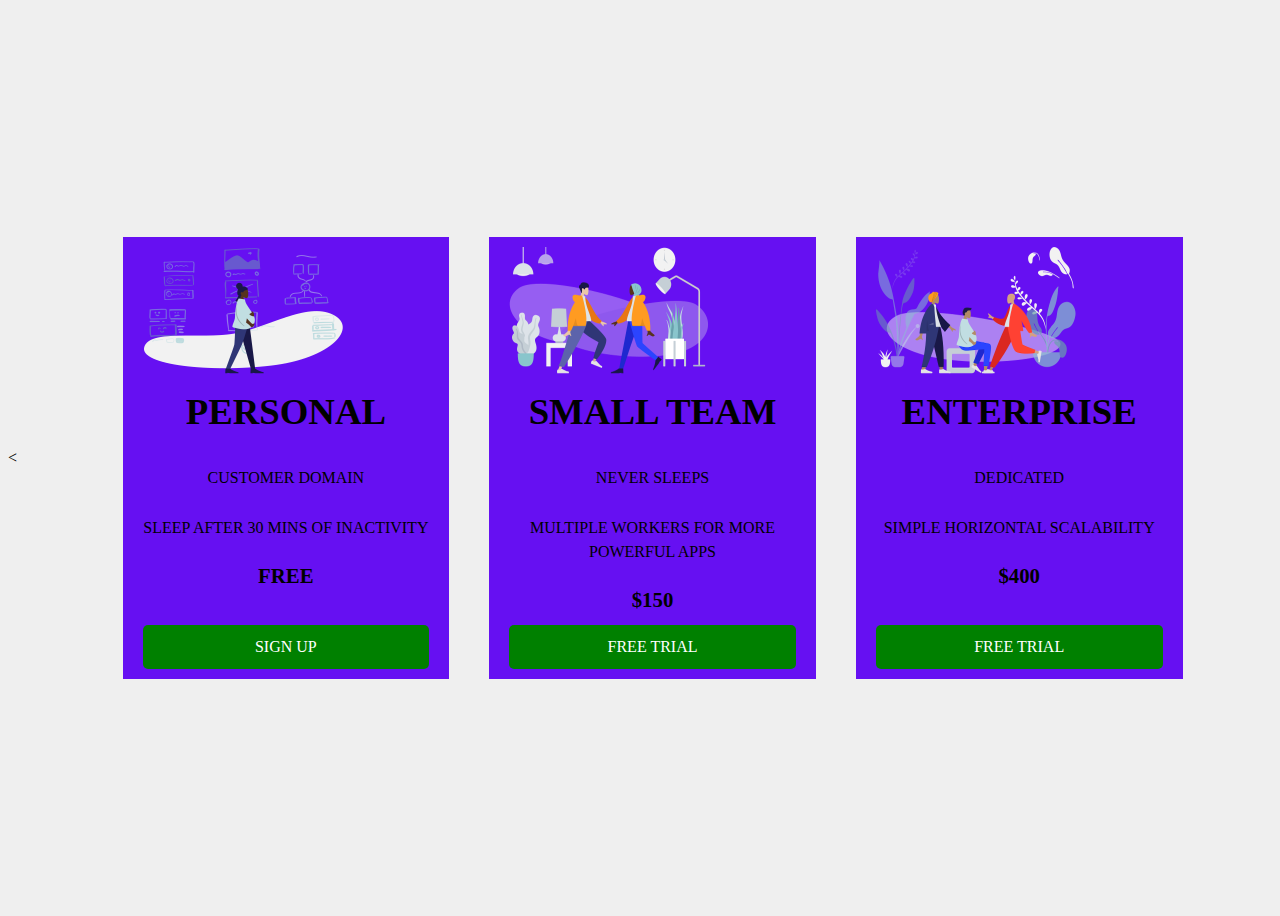
<file: index.html>
<<!DOCTYPE html>
<html>
<head>
	<title>tugas-2</title>
	<link rel="stylesheet" type="text/css" href="style.css">
</head>
<body>
 <div class="container">
 	<div class="row">
 		<div class="card">
 			<img src="img/gbr1.png" alt="">
 			<h3>PERSONAL</h3>
 			<p>CUSTOMER DOMAIN</p>
 			<P>SLEEP AFTER 30 MINS OF INACTIVITY</P>
			<h2>FREE</h2>
			<a href="#" class="btn">SIGN UP</a>
			</div>

		<div class="card">
 			<img src="img/gbr2.png" alt="">
 			<h3>SMALL TEAM</h3>
 			<p>NEVER SLEEPS</p>
 			<P>MULTIPLE WORKERS FOR MORE POWERFUL APPS</P>
			<h2>$150</h2>
			<a href="#" class="btn">FREE TRIAL</a>

 		</div>
 		<div class="card">
 			<img src="img/gbr3.png" alt="">
 			<h3>ENTERPRISE</h3>
 			<p>DEDICATED</p>
 			<P>SIMPLE HORIZONTAL SCALABILITY</P>
			<h2>$400</h2>
			<a href="#" class="btn">FREE TRIAL</a>
 		</div>
 	</div>
 </div>


</body>
</html>
</file>
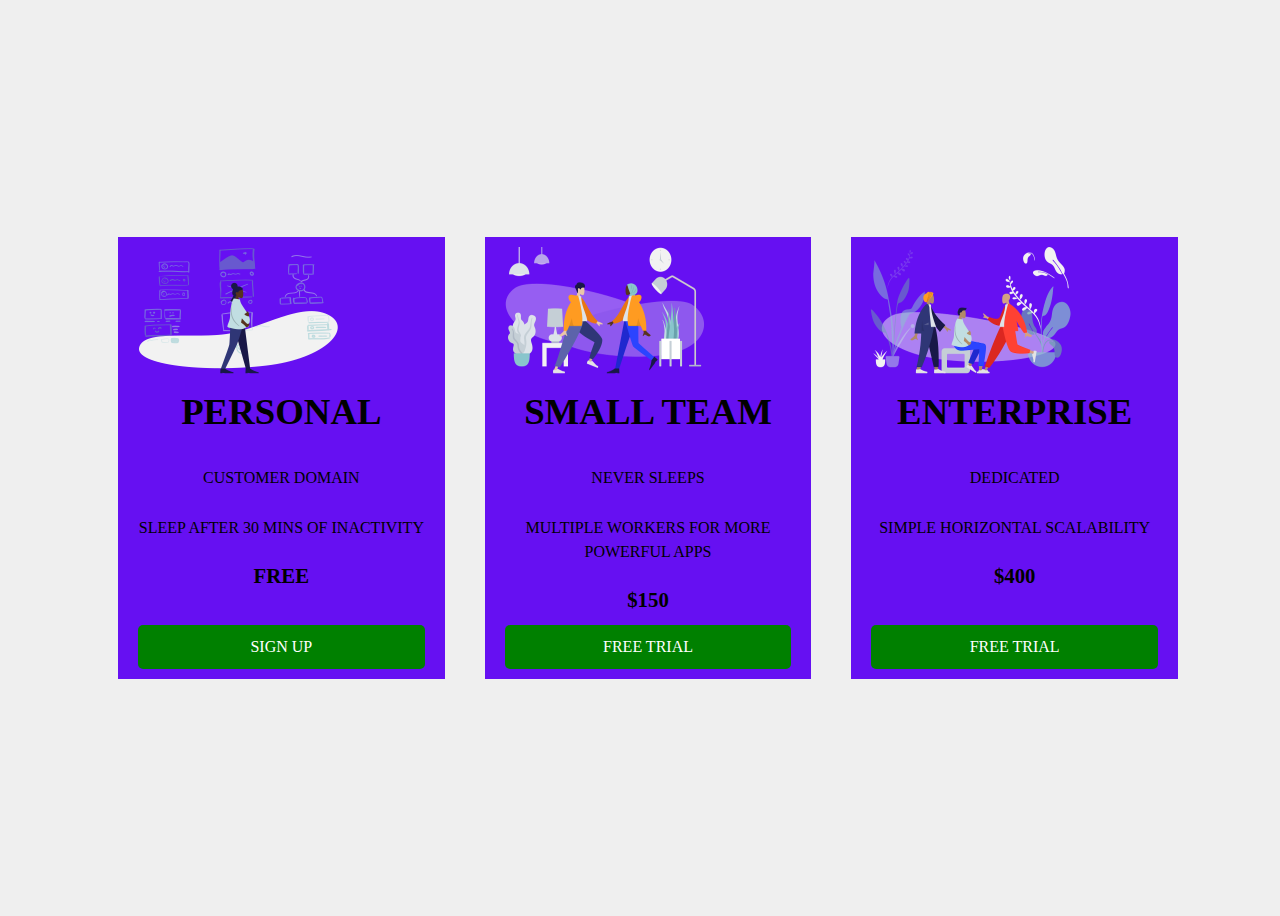
<file: index1.html>
<!DOCTYPE html>
<html>
<head>
	<title>latihan</title>
	<link rel="stylesheet" type="text/css" href="style.css">
</head>
<body>
 <div class="container">
 	<div class="row">
 		<div class="card">
 			<img src="img/gbr1.png" alt="">
 			<h3>PERSONAL</h3>
 			<p>CUSTOMER DOMAIN</p>
 			<P>SLEEP AFTER 30 MINS OF INACTIVITY</P>
			<h2>FREE</h2>
			<a href="#" class="btn">SIGN UP</a>
			</div>

		<div class="card">
 			<img src="img/gbr2.png" alt="">
 			<h3>SMALL TEAM</h3>
 			<p>NEVER SLEEPS</p>
 			<P>MULTIPLE WORKERS FOR MORE POWERFUL APPS</P>
			<h2>$150</h2>
			<a href="#" class="btn">FREE TRIAL</a>

 		</div>
 		<div class="card">
 			<img src="img/gbr3.png" alt="">
 			<h3>ENTERPRISE</h3>
 			<p>DEDICATED</p>
 			<P>SIMPLE HORIZONTAL SCALABILITY</P>
			<h2>$400</h2>
			<a href="#" class="btn">FREE TRIAL</a>
 		</div>
 	</div>
 </div>


</body>
</html>
</file>
<file: style.css>
{
	margin: 0;
	padding: 0;
	box-sizing: border-box;
}
body{
	width: 100%;
	min-height: 100vh;
	display: flex;
	justify-content: center;
	align-items: center;
	background: #efefef;
	line-height: 1.5;
}
a{
	text-decoration: none;



}
.container{
	width: 1100px;
	max-width: 100%;
	margin: 0 auto;

}
.row{

	display: flex;
	align-items: center;
	justify-content: space-between;

}

.card{
	flex: 1 1 20rem;
	display: flex;
	flex-wrap: wrap;
	margin: 10px 20px;
	flex-direction: column;
	background: #6610f2;
	box-shadow: 0 0 15px rgba(0,0,0,0,4);
	padding: 10px 20px;
	align-self: normal;
}
.card img{
	max-width: 200px;
}
.card h2{
	font-size: 1.3rem;
	text-transform: uppercase;
	margin: 10px 0;
	text-align: center;
}
.card h3{
	font-size: 2.3rem;
	text-transform: uppercase;
	margin: 10px 0;
	text-align: center;
}
.card p{
	margin-bottom: 10px;
	text-align: center;
}
.card .btn{
	display: inline-block;
	margin-top: auto;
	background: green;
	color: #fff;
	text-align: center;
	color: #fff;
	padding: 10px 20px;
	border-radius:  5px;;
	-webkit-radius: 5px;
	-moz-border-radius: 5px;
	-ms-border-radius: 5px;
	-o-border-radius:5;
}
</file>
